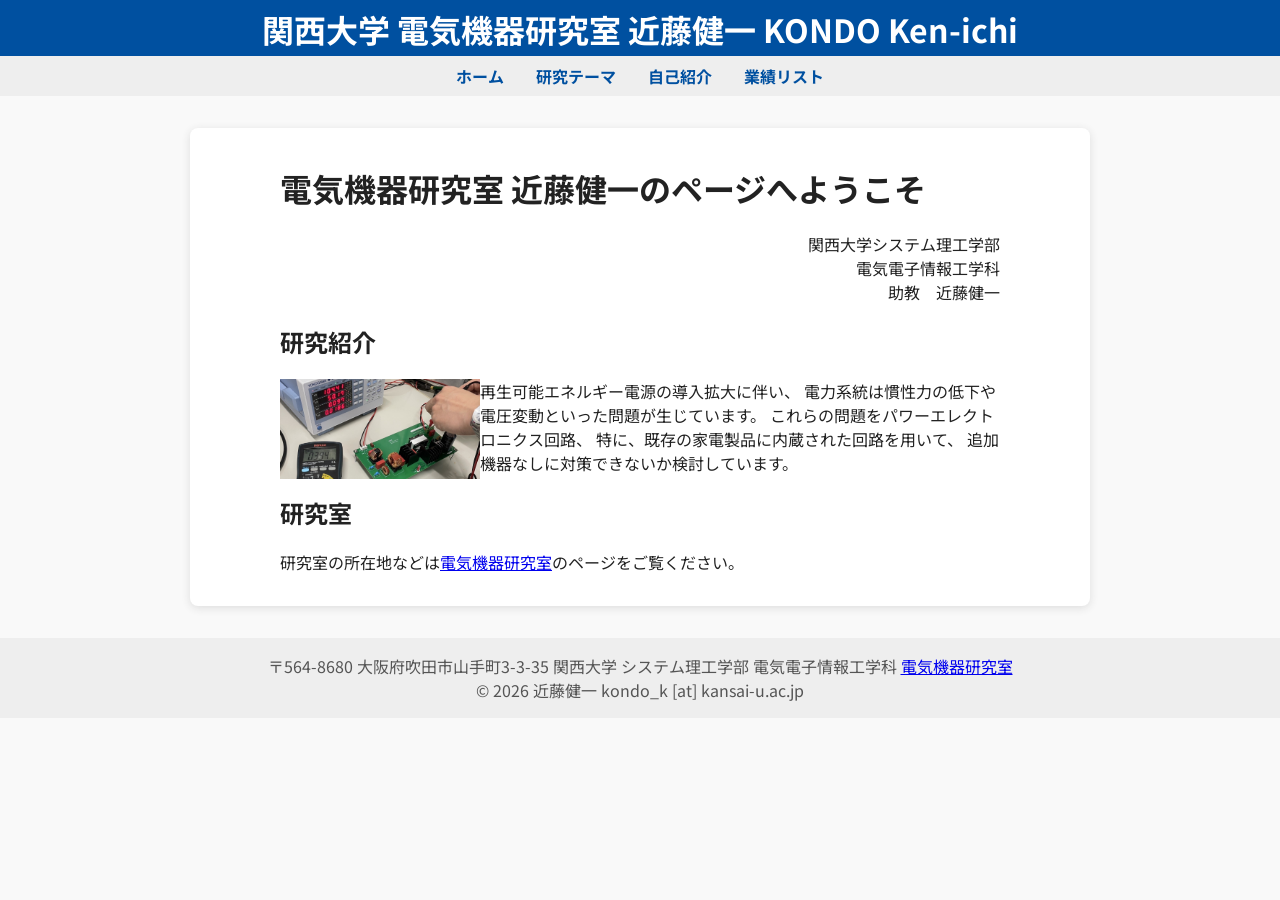
<file: index.html>
<!DOCTYPE html>
<html lang="ja-jp">
  <head>
    <meta charset="UTF-8">
    <meta name="viewport" content="width=device-width,initial-scale=1">
    <title> ホーム | 関西大学 電気機器研究室 近藤健一 KONDO Ken-ichi</title>
    <link href="https://fonts.googleapis.com/css?family=Noto+Sans+JP:400,700&display=swap" rel="stylesheet">
    <link rel="stylesheet" href="common.css">
  </head>
  <body>
    <div id="header-placeholder"></div>
    <div id="nav-placeholder"></div>
    <main>
      <h1>電気機器研究室 近藤健一のページへようこそ</h1>
      <p style="text-align:right">関西大学システム理工学部<br>
      電気電子情報工学科</br>
      助教　近藤健一<br>
      <h2>研究紹介</h2>
      <img src="IMG_0100.JPG" alt="実験風景の写真" style="width:200px;float:left;">
      <p>再生可能エネルギー電源の導入拡大に伴い、
      電力系統は慣性力の低下や電圧変動といった問題が生じています。
      これらの問題をパワーエレクトロニクス回路、
      特に、既存の家電製品に内蔵された回路を用いて、
      追加機器なしに対策できないか検討しています。</p>
      <h2 style="clear:both">研究室</h2>
      <p>研究室の所在地などは<a href="https://www2.itc.kansai-u.ac.jp/~ohashi/">電気機器研究室</a>のページをご覧ください。</p>
    </main>
    <div id="footer-placeholder"></div>
    <script src="common.js"></script>
  </body>
</html>
</file>
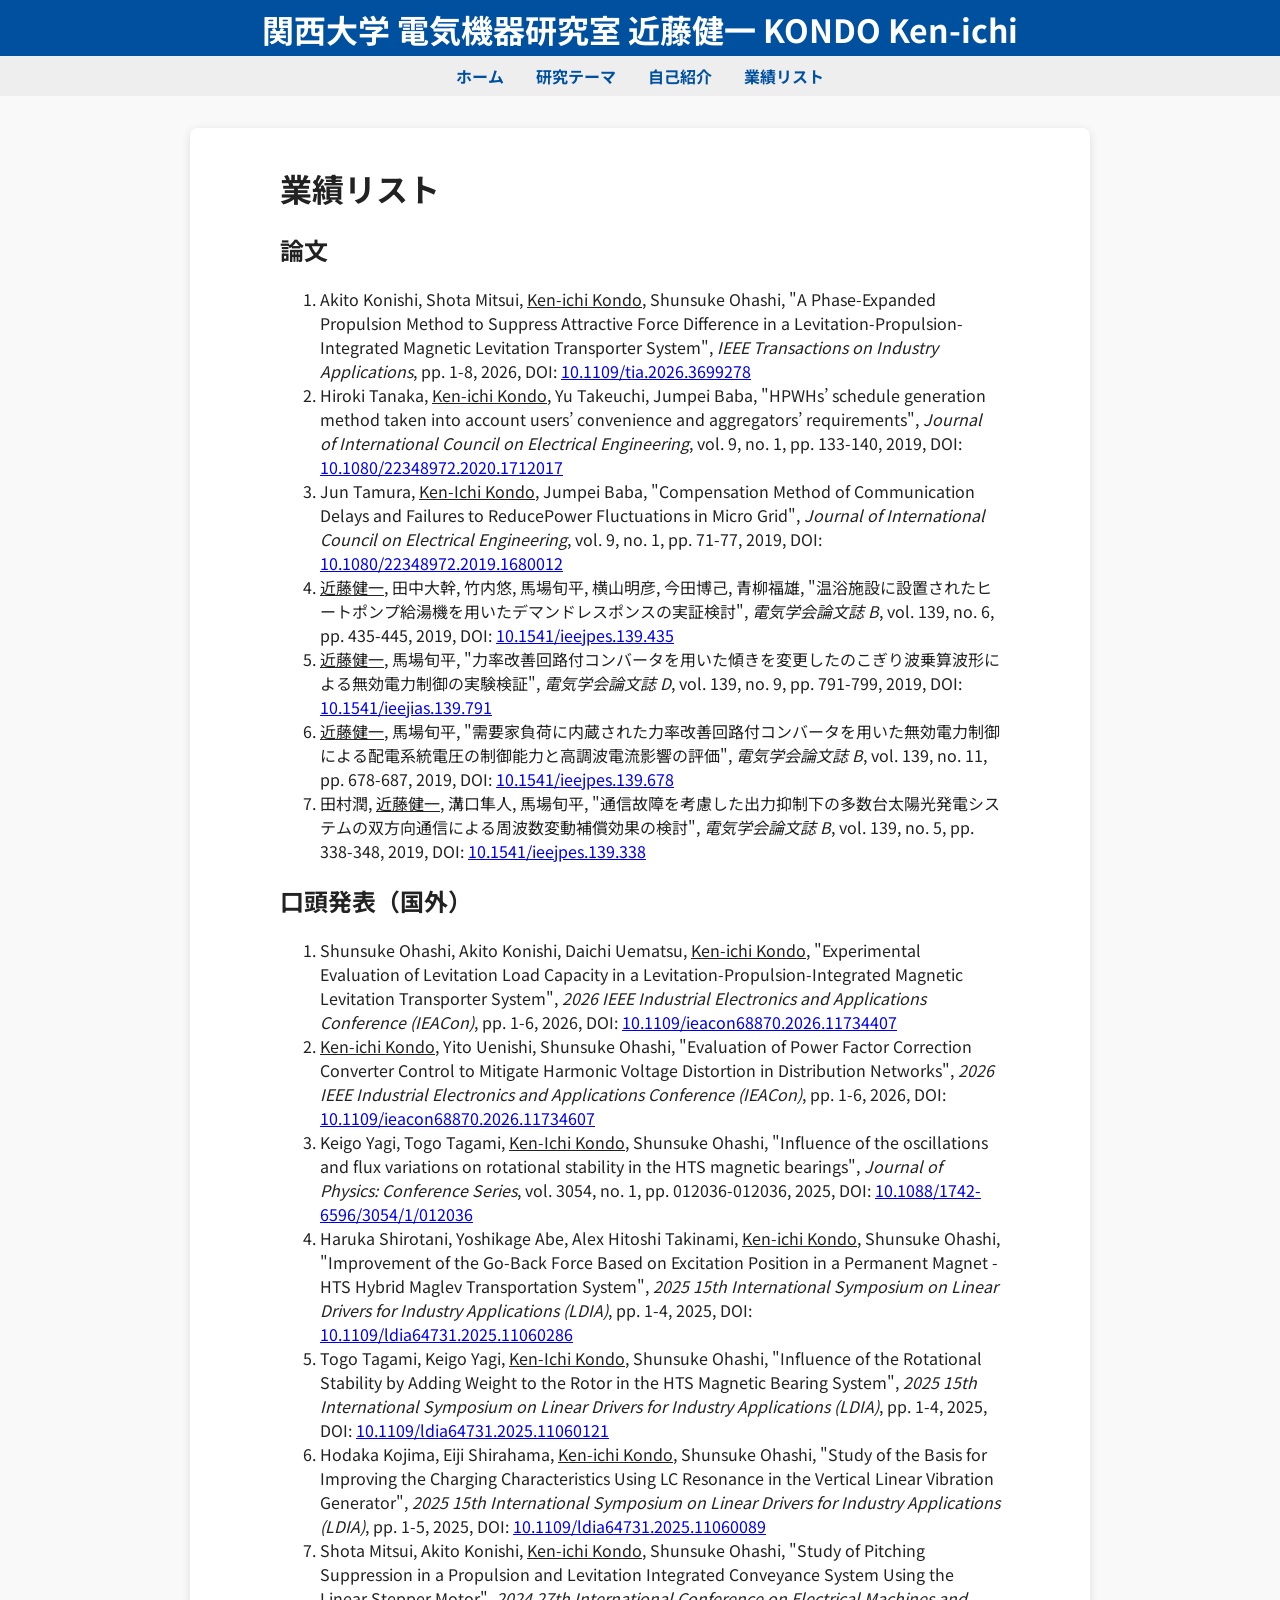
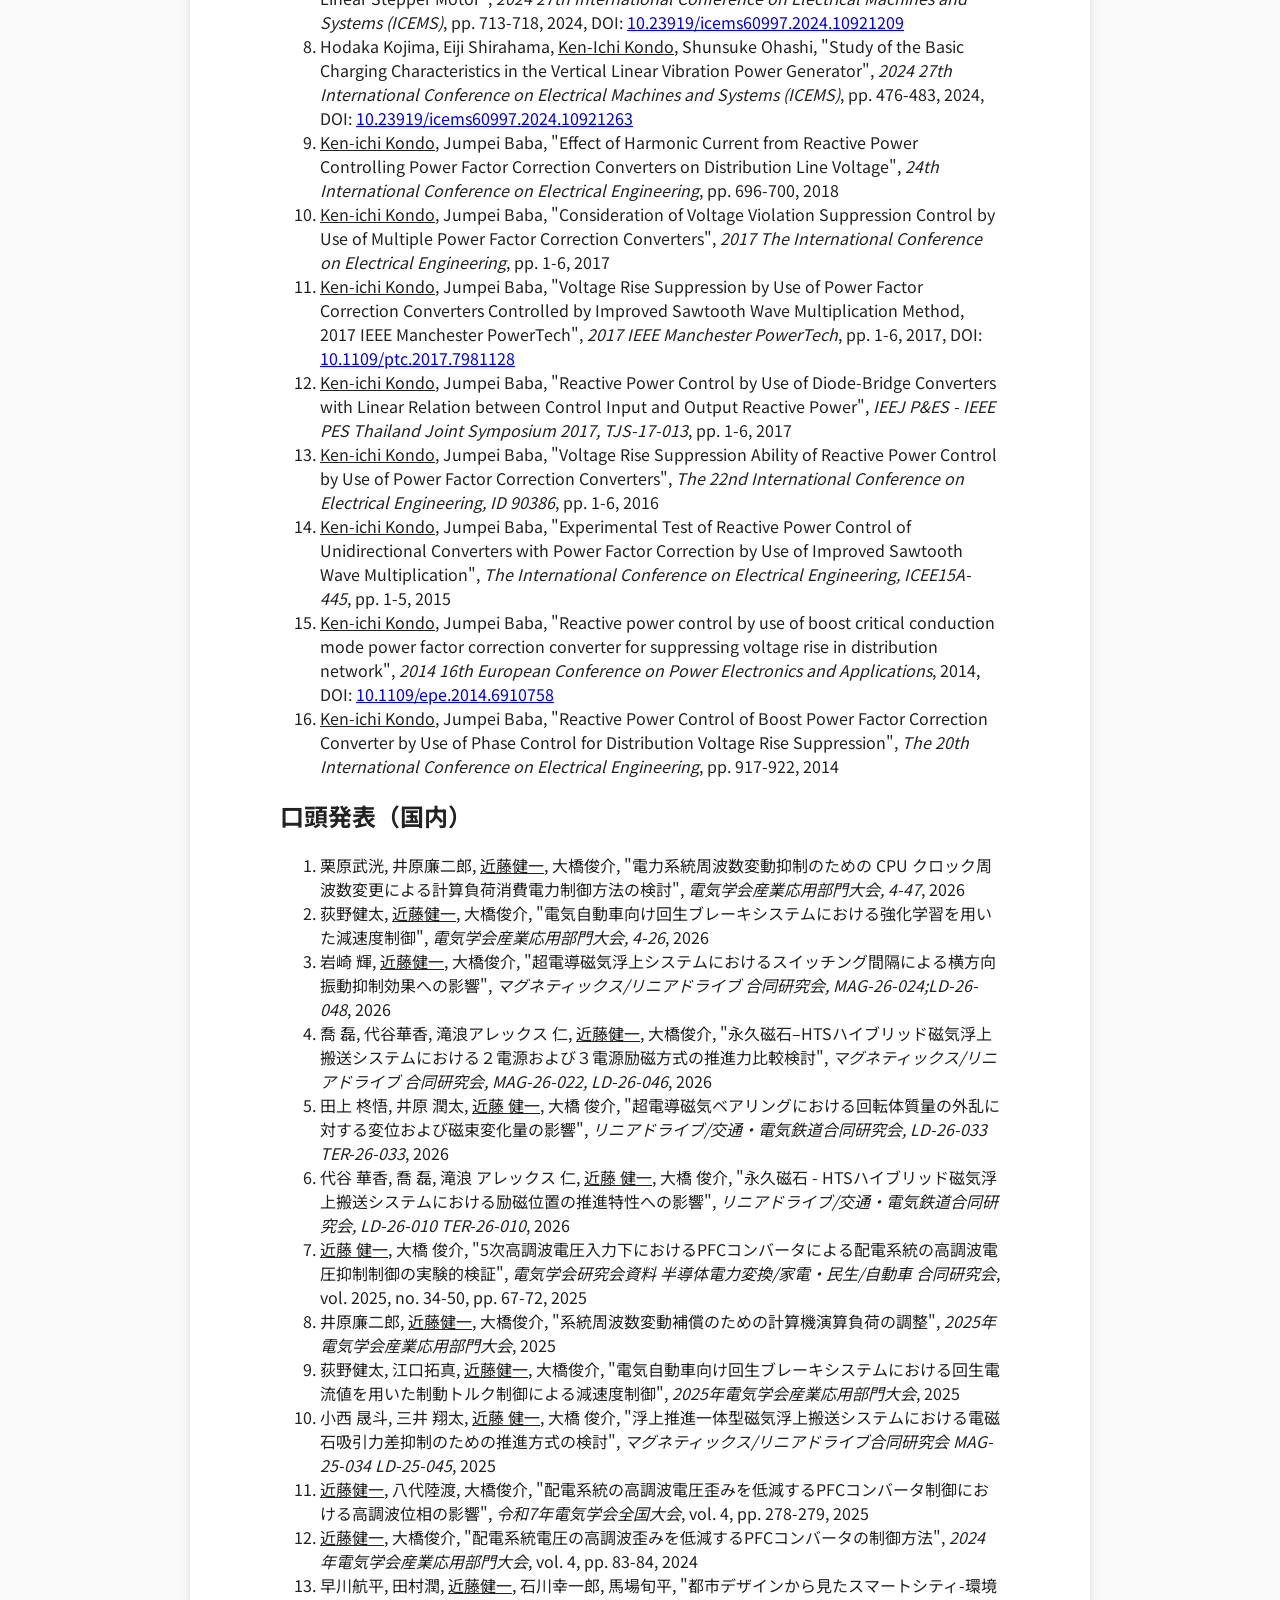
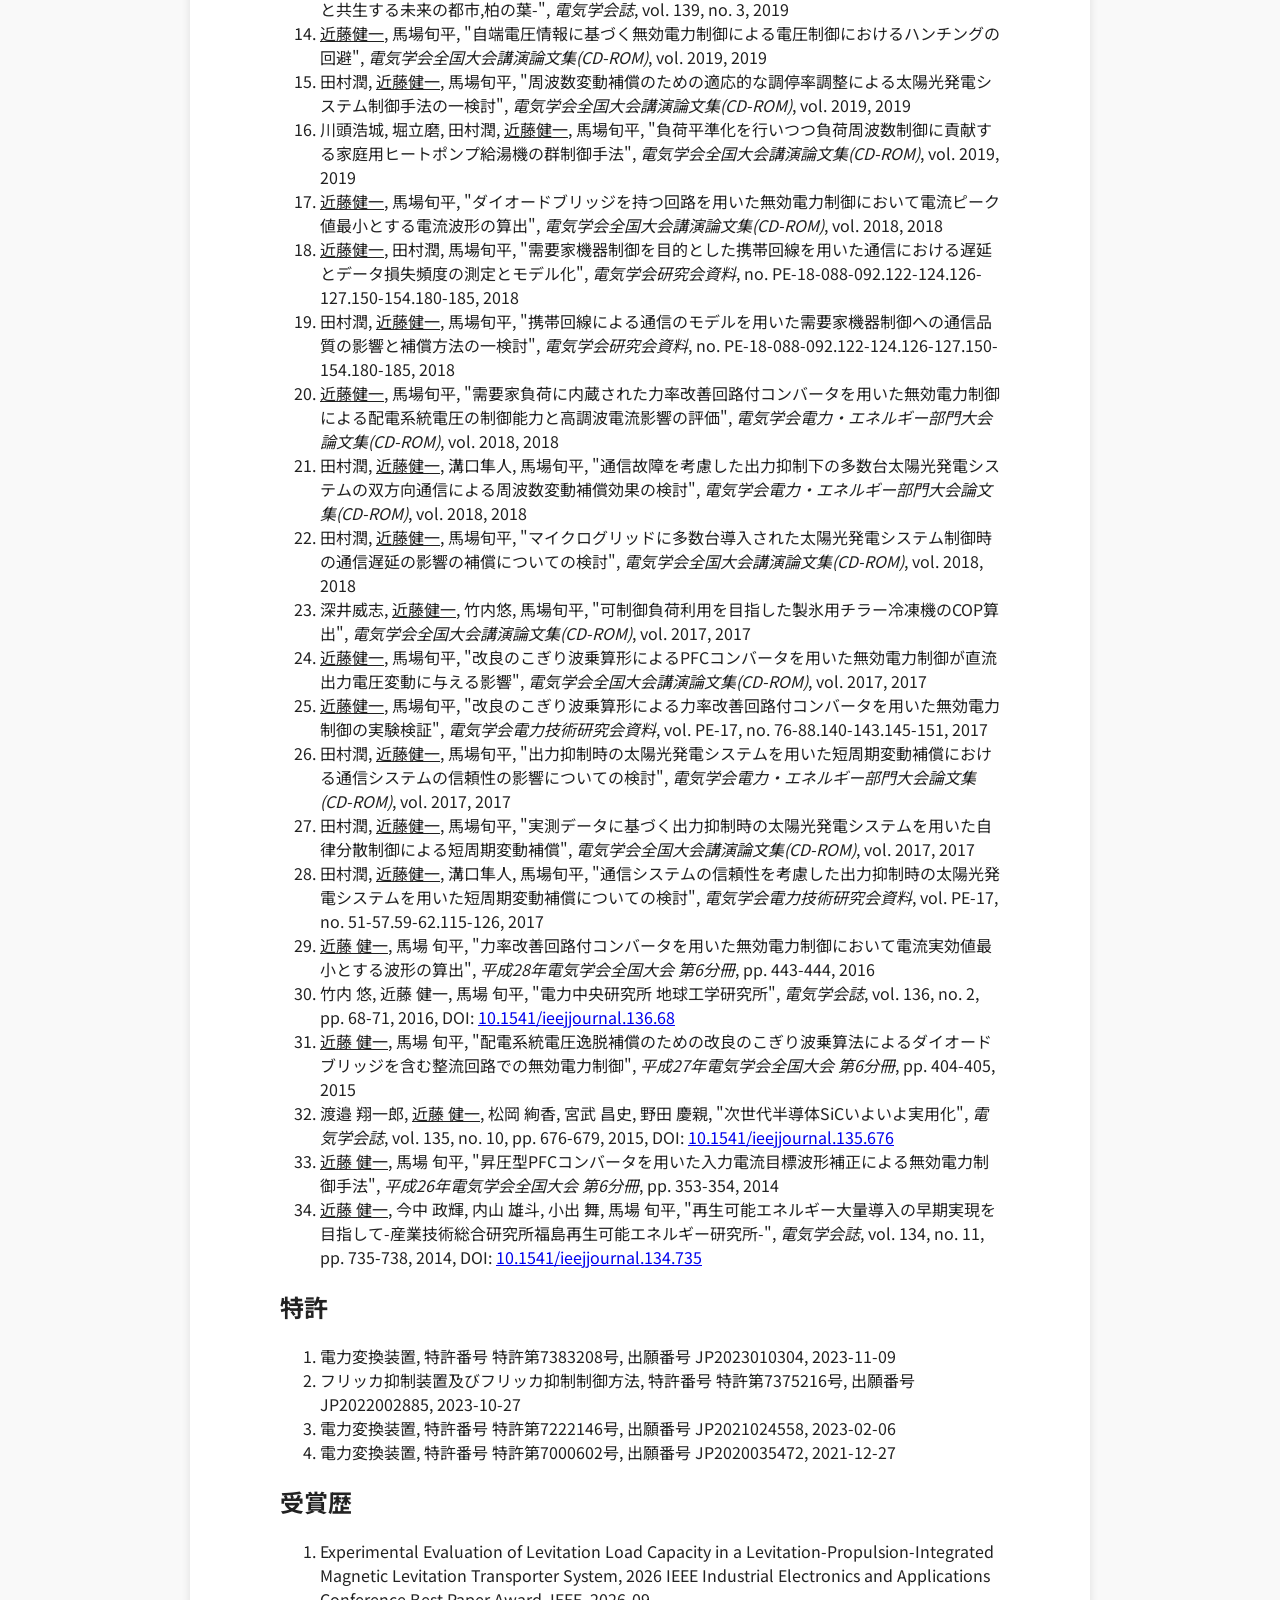
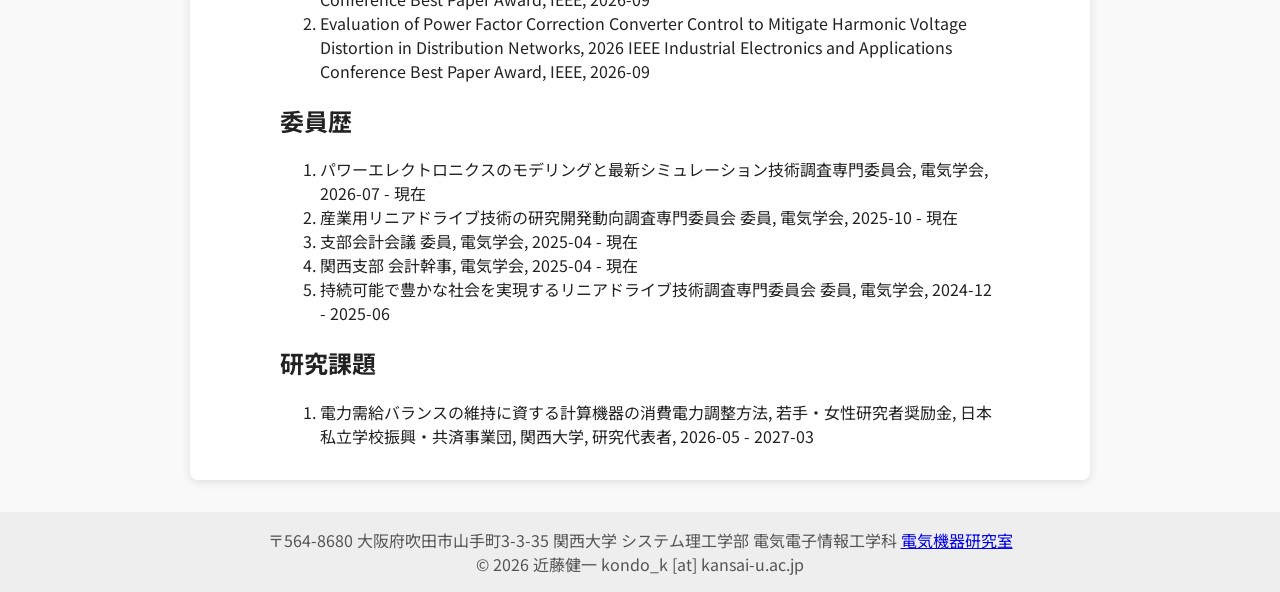
<file: publications.html>
<!DOCTYPE html>
<html lang="ja">
  <head>
    <meta charset="UTF-8">
    <meta name="viewport" content="width=device-width,initial-scale=1">
    <title>業績リスト | 関西大学 電気機器研究室 近藤健一 KONDO Ken-ichi</title>
    <link href="https://fonts.googleapis.com/css?family=Noto+Sans+JP:400,700&display=swap" rel="stylesheet">
    <link rel="stylesheet" href="common.css">
  </head>
  <body>
    <div id="header-placeholder"></div>
    <div id="nav-placeholder"></div>
    <main>
      <h1>業績リスト</h1>
      <section><h2>論文</h2>
        <ol>
          <li>Akito Konishi, Shota Mitsui, <u>Ken-ichi Kondo</u>, Shunsuke Ohashi, "A Phase-Expanded Propulsion Method to Suppress Attractive Force Difference in a Levitation-Propulsion-Integrated Magnetic Levitation Transporter System", <i>IEEE Transactions on Industry Applications</i>, pp. 1-8, 2026, DOI: <a href="https://doi.org/10.1109/tia.2026.3699278">10.1109/tia.2026.3699278</a></li>
          <li>Hiroki Tanaka, <u>Ken-ichi Kondo</u>, Yu Takeuchi, Jumpei Baba, "HPWHs’ schedule generation method taken into account users’ convenience and aggregators’ requirements", <i>Journal of International Council on Electrical Engineering</i>, vol. 9, no. 1, pp. 133-140, 2019, DOI: <a href="https://doi.org/10.1080/22348972.2020.1712017">10.1080/22348972.2020.1712017</a></li>
          <li>Jun Tamura, <u>Ken-Ichi Kondo</u>, Jumpei Baba, "Compensation Method of Communication Delays and Failures to ReducePower Fluctuations in Micro Grid", <i>Journal of International Council on Electrical Engineering</i>, vol. 9, no. 1, pp. 71-77, 2019, DOI: <a href="https://doi.org/10.1080/22348972.2019.1680012">10.1080/22348972.2019.1680012</a></li>
          <li><u>近藤健一</u>, 田中大幹, 竹内悠, 馬場旬平, 横山明彦, 今田博己, 青柳福雄, "温浴施設に設置されたヒートポンプ給湯機を用いたデマンドレスポンスの実証検討", <i>電気学会論文誌 B</i>, vol. 139, no. 6, pp. 435-445, 2019, DOI: <a href="https://doi.org/10.1541/ieejpes.139.435">10.1541/ieejpes.139.435</a></li>
          <li><u>近藤健一</u>, 馬場旬平, "力率改善回路付コンバータを用いた傾きを変更したのこぎり波乗算波形による無効電力制御の実験検証", <i>電気学会論文誌 D</i>, vol. 139, no. 9, pp. 791-799, 2019, DOI: <a href="https://doi.org/10.1541/ieejias.139.791">10.1541/ieejias.139.791</a></li>
          <li><u>近藤健一</u>, 馬場旬平, "需要家負荷に内蔵された力率改善回路付コンバータを用いた無効電力制御による配電系統電圧の制御能力と高調波電流影響の評価", <i>電気学会論文誌 B</i>, vol. 139, no. 11, pp. 678-687, 2019, DOI: <a href="https://doi.org/10.1541/ieejpes.139.678">10.1541/ieejpes.139.678</a></li>
          <li>田村潤, <u>近藤健一</u>, 溝口隼人, 馬場旬平, "通信故障を考慮した出力抑制下の多数台太陽光発電システムの双方向通信による周波数変動補償効果の検討", <i>電気学会論文誌 B</i>, vol. 139, no. 5, pp. 338-348, 2019, DOI: <a href="https://doi.org/10.1541/ieejpes.139.338">10.1541/ieejpes.139.338</a></li>
        </ol></section>
        <section><h2>口頭発表（国外）</h2>
          <ol>
            <li>Shunsuke Ohashi, Akito Konishi, Daichi Uematsu, <u>Ken-ichi Kondo</u>, "Experimental Evaluation of Levitation Load Capacity in a Levitation-Propulsion-Integrated Magnetic Levitation Transporter System", <i>2026 IEEE Industrial Electronics and Applications Conference (IEACon)</i>, pp. 1-6, 2026, DOI: <a href="https://doi.org/10.1109/ieacon68870.2026.11734407">10.1109/ieacon68870.2026.11734407</a></li>
            <li><u>Ken-ichi Kondo</u>, Yito Uenishi, Shunsuke Ohashi, "Evaluation of Power Factor Correction Converter Control to Mitigate Harmonic Voltage Distortion in Distribution Networks", <i>2026 IEEE Industrial Electronics and Applications Conference (IEACon)</i>, pp. 1-6, 2026, DOI: <a href="https://doi.org/10.1109/ieacon68870.2026.11734607">10.1109/ieacon68870.2026.11734607</a></li>
            <li>Keigo Yagi, Togo Tagami, <u>Ken-Ichi Kondo</u>, Shunsuke Ohashi, "Influence of the oscillations and flux variations on rotational stability in the HTS magnetic bearings", <i>Journal of Physics: Conference Series</i>, vol. 3054, no. 1, pp. 012036-012036, 2025, DOI: <a href="https://doi.org/10.1088/1742-6596/3054/1/012036">10.1088/1742-6596/3054/1/012036</a></li>
            <li>Haruka Shirotani, Yoshikage Abe, Alex Hitoshi Takinami, <u>Ken-ichi Kondo</u>, Shunsuke Ohashi, "Improvement of the Go-Back Force Based on Excitation Position in a Permanent Magnet - HTS Hybrid Maglev Transportation System", <i>2025 15th International Symposium on Linear Drivers for Industry Applications (LDIA)</i>, pp. 1-4, 2025, DOI: <a href="https://doi.org/10.1109/ldia64731.2025.11060286">10.1109/ldia64731.2025.11060286</a></li>
            <li>Togo Tagami, Keigo Yagi, <u>Ken-Ichi Kondo</u>, Shunsuke Ohashi, "Influence of the Rotational Stability by Adding Weight to the Rotor in the HTS Magnetic Bearing System", <i>2025 15th International Symposium on Linear Drivers for Industry Applications (LDIA)</i>, pp. 1-4, 2025, DOI: <a href="https://doi.org/10.1109/ldia64731.2025.11060121">10.1109/ldia64731.2025.11060121</a></li>
            <li>Hodaka Kojima, Eiji Shirahama, <u>Ken-ichi Kondo</u>, Shunsuke Ohashi, "Study of the Basis for Improving the Charging Characteristics Using LC Resonance in the Vertical Linear Vibration Generator", <i>2025 15th International Symposium on Linear Drivers for Industry Applications (LDIA)</i>, pp. 1-5, 2025, DOI: <a href="https://doi.org/10.1109/ldia64731.2025.11060089">10.1109/ldia64731.2025.11060089</a></li>
            <li>Shota Mitsui, Akito Konishi, <u>Ken-ichi Kondo</u>, Shunsuke Ohashi, "Study of Pitching Suppression in a Propulsion and Levitation Integrated Conveyance System Using the Linear Stepper Motor", <i>2024 27th International Conference on Electrical Machines and Systems (ICEMS)</i>, pp. 713-718, 2024, DOI: <a href="https://doi.org/10.23919/icems60997.2024.10921209">10.23919/icems60997.2024.10921209</a></li>
            <li>Hodaka Kojima, Eiji Shirahama, <u>Ken-Ichi Kondo</u>, Shunsuke Ohashi, "Study of the Basic Charging Characteristics in the Vertical Linear Vibration Power Generator", <i>2024 27th International Conference on Electrical Machines and Systems (ICEMS)</i>, pp. 476-483, 2024, DOI: <a href="https://doi.org/10.23919/icems60997.2024.10921263">10.23919/icems60997.2024.10921263</a></li>
            <li><u>Ken-ichi Kondo</u>, Jumpei Baba, "Effect of Harmonic Current from Reactive Power Controlling Power Factor Correction Converters on Distribution Line Voltage", <i>24th International Conference on Electrical Engineering</i>, pp. 696-700, 2018</li>
            <li><u>Ken-ichi Kondo</u>, Jumpei Baba, "Consideration of Voltage Violation Suppression Control by Use of Multiple Power Factor Correction Converters", <i>2017 The International Conference on Electrical Engineering</i>, pp. 1-6, 2017</li>
            <li><u>Ken-ichi Kondo</u>, Jumpei Baba, "Voltage Rise Suppression by Use of Power Factor Correction Converters Controlled by Improved Sawtooth Wave Multiplication Method, 2017 IEEE Manchester PowerTech", <i>2017 IEEE Manchester PowerTech</i>, pp. 1-6, 2017, DOI: <a href="https://doi.org/10.1109/ptc.2017.7981128">10.1109/ptc.2017.7981128</a></li>
            <li><u>Ken-ichi Kondo</u>, Jumpei Baba, "Reactive Power Control by Use of Diode-Bridge Converters with Linear Relation between Control Input and Output Reactive Power", <i>IEEJ P&amp;ES - IEEE PES Thailand Joint Symposium 2017, TJS-17-013</i>, pp. 1-6, 2017</li>
            <li><u>Ken-ichi Kondo</u>, Jumpei Baba, "Voltage Rise Suppression Ability of Reactive Power Control by Use of Power Factor Correction Converters", <i>The 22nd International Conference on Electrical Engineering, ID 90386</i>, pp. 1-6, 2016</li>
            <li><u>Ken-ichi Kondo</u>, Jumpei Baba, "Experimental Test of Reactive Power Control of Unidirectional Converters with Power Factor Correction by Use of Improved Sawtooth Wave Multiplication", <i>The International Conference on Electrical Engineering, ICEE15A-445</i>, pp. 1-5, 2015</li>
            <li><u>Ken-ichi Kondo</u>, Jumpei Baba, "Reactive power control by use of boost critical conduction mode power factor correction converter for suppressing voltage rise in distribution network", <i>2014 16th European Conference on Power Electronics and Applications</i>, 2014, DOI: <a href="https://doi.org/10.1109/epe.2014.6910758">10.1109/epe.2014.6910758</a></li>
            <li><u>Ken-ichi Kondo</u>, Jumpei Baba, "Reactive Power Control of Boost Power Factor Correction Converter by Use of Phase Control for Distribution Voltage Rise Suppression", <i>The 20th International Conference on Electrical Engineering</i>, pp. 917-922, 2014</li>
          </ol></section>
          <section><h2>口頭発表（国内）</h2>
            <ol>
              <li>栗原武洸, 井原廉二郎, <u>近藤健一</u>, 大橋俊介, "電力系統周波数変動抑制のための CPU クロック周波数変更による計算負荷消費電力制御方法の検討", <i>電気学会産業応用部門大会, 4-47</i>, 2026</li>
              <li>荻野健太, <u>近藤健一</u>, 大橋俊介, "電気自動車向け回生ブレーキシステムにおける強化学習を用いた減速度制御", <i>電気学会産業応用部門大会, 4-26</i>, 2026</li>
              <li>岩崎 輝, <u>近藤健一</u>, 大橋俊介, "超電導磁気浮上システムにおけるスイッチング間隔による横方向振動抑制効果への影響", <i>マグネティックス/リニアドライブ 合同研究会, MAG-26-024;LD-26-048</i>, 2026</li>
              <li>喬 磊, 代谷華香, 滝浪アレックス 仁, <u>近藤健一</u>, 大橋俊介, "永久磁石–HTSハイブリッド磁気浮上搬送システムにおける２電源および３電源励磁方式の推進力比較検討", <i>マグネティックス/リニアドライブ 合同研究会, MAG-26-022, LD-26-046</i>, 2026</li>
              <li>田上 柊悟, 井原 潤太, <u>近藤 健一</u>, 大橋 俊介, "超電導磁気ベアリングにおける回転体質量の外乱に対する変位および磁束変化量の影響", <i>リニアドライブ/交通・電気鉄道合同研究会, LD-26-033 TER-26-033</i>, 2026</li>
              <li>代谷 華香, 喬 磊, 滝浪 アレックス 仁, <u>近藤 健一</u>, 大橋 俊介, "永久磁石 - HTSハイブリッド磁気浮上搬送システムにおける励磁位置の推進特性への影響", <i>リニアドライブ/交通・電気鉄道合同研究会, LD-26-010 TER-26-010</i>, 2026</li>
              <li><u>近藤 健一</u>, 大橋 俊介, "5次高調波電圧入力下におけるPFCコンバータによる配電系統の高調波電圧抑制制御の実験的検証", <i>電気学会研究会資料 半導体電力変換/家電・民生/自動車 合同研究会</i>, vol. 2025, no. 34-50, pp. 67-72, 2025</li>
              <li>井原廉二郎, <u>近藤健一</u>, 大橋俊介, "系統周波数変動補償のための計算機演算負荷の調整", <i>2025年電気学会産業応用部門大会</i>, 2025</li>
              <li>荻野健太, 江口拓真, <u>近藤健一</u>, 大橋俊介, "電気自動車向け回生ブレーキシステムにおける回生電流値を用いた制動トルク制御による減速度制御", <i>2025年電気学会産業応用部門大会</i>, 2025</li>
              <li>小西 晟斗, 三井 翔太, <u>近藤 健一</u>, 大橋 俊介, "浮上推進一体型磁気浮上搬送システムにおける電磁石吸引力差抑制のための推進方式の検討", <i>マグネティックス/リニアドライブ合同研究会 MAG-25-034 LD-25-045</i>, 2025</li>
              <li><u>近藤健一</u>, 八代陸渡, 大橋俊介, "配電系統の高調波電圧歪みを低減するPFCコンバータ制御における高調波位相の影響", <i>令和7年電気学会全国大会</i>, vol. 4, pp. 278-279, 2025</li>
              <li><u>近藤健一</u>, 大橋俊介, "配電系統電圧の高調波歪みを低減するPFCコンバータの制御方法", <i>2024年電気学会産業応用部門大会</i>, vol. 4, pp. 83-84, 2024</li>
              <li>早川航平, 田村潤, <u>近藤健一</u>, 石川幸一郎, 馬場旬平, "都市デザインから見たスマートシティ-環境と共生する未来の都市,柏の葉-", <i>電気学会誌</i>, vol. 139, no. 3, 2019</li>
              <li><u>近藤健一</u>, 馬場旬平, "自端電圧情報に基づく無効電力制御による電圧制御におけるハンチングの回避", <i>電気学会全国大会講演論文集(CD-ROM)</i>, vol. 2019, 2019</li>
              <li>田村潤, <u>近藤健一</u>, 馬場旬平, "周波数変動補償のための適応的な調停率調整による太陽光発電システム制御手法の一検討", <i>電気学会全国大会講演論文集(CD-ROM)</i>, vol. 2019, 2019</li>
              <li>川頭浩城, 堀立磨, 田村潤, <u>近藤健一</u>, 馬場旬平, "負荷平準化を行いつつ負荷周波数制御に貢献する家庭用ヒートポンプ給湯機の群制御手法", <i>電気学会全国大会講演論文集(CD-ROM)</i>, vol. 2019, 2019</li>
              <li><u>近藤健一</u>, 馬場旬平, "ダイオードブリッジを持つ回路を用いた無効電力制御において電流ピーク値最小とする電流波形の算出", <i>電気学会全国大会講演論文集(CD-ROM)</i>, vol. 2018, 2018</li>
              <li><u>近藤健一</u>, 田村潤, 馬場旬平, "需要家機器制御を目的とした携帯回線を用いた通信における遅延とデータ損失頻度の測定とモデル化", <i>電気学会研究会資料</i>, no. PE-18-088-092.122-124.126-127.150-154.180-185, 2018</li>
              <li>田村潤, <u>近藤健一</u>, 馬場旬平, "携帯回線による通信のモデルを用いた需要家機器制御への通信品質の影響と補償方法の一検討", <i>電気学会研究会資料</i>, no. PE-18-088-092.122-124.126-127.150-154.180-185, 2018</li>
              <li><u>近藤健一</u>, 馬場旬平, "需要家負荷に内蔵された力率改善回路付コンバータを用いた無効電力制御による配電系統電圧の制御能力と高調波電流影響の評価", <i>電気学会電力・エネルギー部門大会論文集(CD-ROM)</i>, vol. 2018, 2018</li>
              <li>田村潤, <u>近藤健一</u>, 溝口隼人, 馬場旬平, "通信故障を考慮した出力抑制下の多数台太陽光発電システムの双方向通信による周波数変動補償効果の検討", <i>電気学会電力・エネルギー部門大会論文集(CD-ROM)</i>, vol. 2018, 2018</li>
              <li>田村潤, <u>近藤健一</u>, 馬場旬平, "マイクログリッドに多数台導入された太陽光発電システム制御時の通信遅延の影響の補償についての検討", <i>電気学会全国大会講演論文集(CD-ROM)</i>, vol. 2018, 2018</li>
              <li>深井威志, <u>近藤健一</u>, 竹内悠, 馬場旬平, "可制御負荷利用を目指した製氷用チラー冷凍機のCOP算出", <i>電気学会全国大会講演論文集(CD-ROM)</i>, vol. 2017, 2017</li>
              <li><u>近藤健一</u>, 馬場旬平, "改良のこぎり波乗算形によるPFCコンバータを用いた無効電力制御が直流出力電圧変動に与える影響", <i>電気学会全国大会講演論文集(CD-ROM)</i>, vol. 2017, 2017</li>
              <li><u>近藤健一</u>, 馬場旬平, "改良のこぎり波乗算形による力率改善回路付コンバータを用いた無効電力制御の実験検証", <i>電気学会電力技術研究会資料</i>, vol. PE-17, no. 76-88.140-143.145-151, 2017</li>
              <li>田村潤, <u>近藤健一</u>, 馬場旬平, "出力抑制時の太陽光発電システムを用いた短周期変動補償における通信システムの信頼性の影響についての検討", <i>電気学会電力・エネルギー部門大会論文集(CD-ROM)</i>, vol. 2017, 2017</li>
              <li>田村潤, <u>近藤健一</u>, 馬場旬平, "実測データに基づく出力抑制時の太陽光発電システムを用いた自律分散制御による短周期変動補償", <i>電気学会全国大会講演論文集(CD-ROM)</i>, vol. 2017, 2017</li>
              <li>田村潤, <u>近藤健一</u>, 溝口隼人, 馬場旬平, "通信システムの信頼性を考慮した出力抑制時の太陽光発電システムを用いた短周期変動補償についての検討", <i>電気学会電力技術研究会資料</i>, vol. PE-17, no. 51-57.59-62.115-126, 2017</li>
              <li><u>近藤 健一</u>, 馬場 旬平, "力率改善回路付コンバータを用いた無効電力制御において電流実効値最小とする波形の算出", <i>平成28年電気学会全国大会 第6分冊</i>, pp. 443-444, 2016</li>
              <li>竹内 悠, 近藤 健一, 馬場 旬平, "電力中央研究所 地球工学研究所", <i>電気学会誌</i>, vol. 136, no. 2, pp. 68-71, 2016, DOI: <a href="https://doi.org/10.1541/ieejjournal.136.68">10.1541/ieejjournal.136.68</a></li>
              <li><u>近藤 健一</u>, 馬場 旬平, "配電系統電圧逸脱補償のための改良のこぎり波乗算法によるダイオードブリッジを含む整流回路での無効電力制御", <i>平成27年電気学会全国大会 第6分冊</i>, pp. 404-405, 2015</li>
              <li>渡邉 翔一郎, <u>近藤 健一</u>, 松岡 絢香, 宮武 昌史, 野田 慶親, "次世代半導体SiCいよいよ実用化", <i>電気学会誌</i>, vol. 135, no. 10, pp. 676-679, 2015, DOI: <a href="https://doi.org/10.1541/ieejjournal.135.676">10.1541/ieejjournal.135.676</a></li>
              <li><u>近藤 健一</u>, 馬場 旬平, "昇圧型PFCコンバータを用いた入力電流目標波形補正による無効電力制御手法", <i>平成26年電気学会全国大会 第6分冊</i>, pp. 353-354, 2014</li>
              <li><u>近藤 健一</u>, 今中 政輝, 内山 雄斗, 小出 舞, 馬場 旬平, "再生可能エネルギー大量導入の早期実現を目指して-産業技術総合研究所福島再生可能エネルギー研究所-", <i>電気学会誌</i>, vol. 134, no. 11, pp. 735-738, 2014, DOI: <a href="https://doi.org/10.1541/ieejjournal.134.735">10.1541/ieejjournal.134.735</a></li>
            </ol></section>
            <section><h2>特許</h2>
              <ol>
                <li>電力変換装置, 特許番号 特許第7383208号, 出願番号 JP2023010304, 2023-11-09</li>
                <li>フリッカ抑制装置及びフリッカ抑制制御方法, 特許番号 特許第7375216号, 出願番号 JP2022002885, 2023-10-27</li>
                <li>電力変換装置, 特許番号 特許第7222146号, 出願番号 JP2021024558, 2023-02-06</li>
                <li>電力変換装置, 特許番号 特許第7000602号, 出願番号 JP2020035472, 2021-12-27</li>
              </ol></section>
              <section><h2>受賞歴</h2>
                <ol>
                  <li>Experimental Evaluation of Levitation Load Capacity in a Levitation-Propulsion-Integrated Magnetic Levitation Transporter System, 2026 IEEE Industrial Electronics and Applications Conference Best Paper Award, IEEE, 2026-09</li>
                  <li>Evaluation of Power Factor Correction Converter Control to Mitigate Harmonic Voltage Distortion in Distribution Networks, 2026 IEEE Industrial Electronics and Applications Conference Best Paper Award, IEEE, 2026-09</li>
                </ol></section>
                <section><h2>委員歴</h2>
                  <ol>
                    <li>パワーエレクトロニクスのモデリングと最新シミュレーション技術調査専門委員会, 電気学会, 2026-07 - 現在</li>
                    <li>産業用リニアドライブ技術の研究開発動向調査専門委員会 委員, 電気学会, 2025-10 - 現在</li>
                    <li>支部会計会議 委員, 電気学会, 2025-04 - 現在</li>
                    <li>関西支部 会計幹事, 電気学会, 2025-04 - 現在</li>
                    <li>持続可能で豊かな社会を実現するリニアドライブ技術調査専門委員会 委員, 電気学会, 2024-12 - 2025-06</li>
                  </ol></section>
                  <section><h2>研究課題</h2>
                    <ol>
                      <li>電力需給バランスの維持に資する計算機器の消費電力調整方法, 若手・女性研究者奨励金, 日本私立学校振興・共済事業団, 関西大学, 研究代表者, 2026-05 - 2027-03</li>
                    </ol></section>
    </main>
    <div id="footer-placeholder"></div>
    <script src="common.js"></script>
  </body>
</html>
</file>
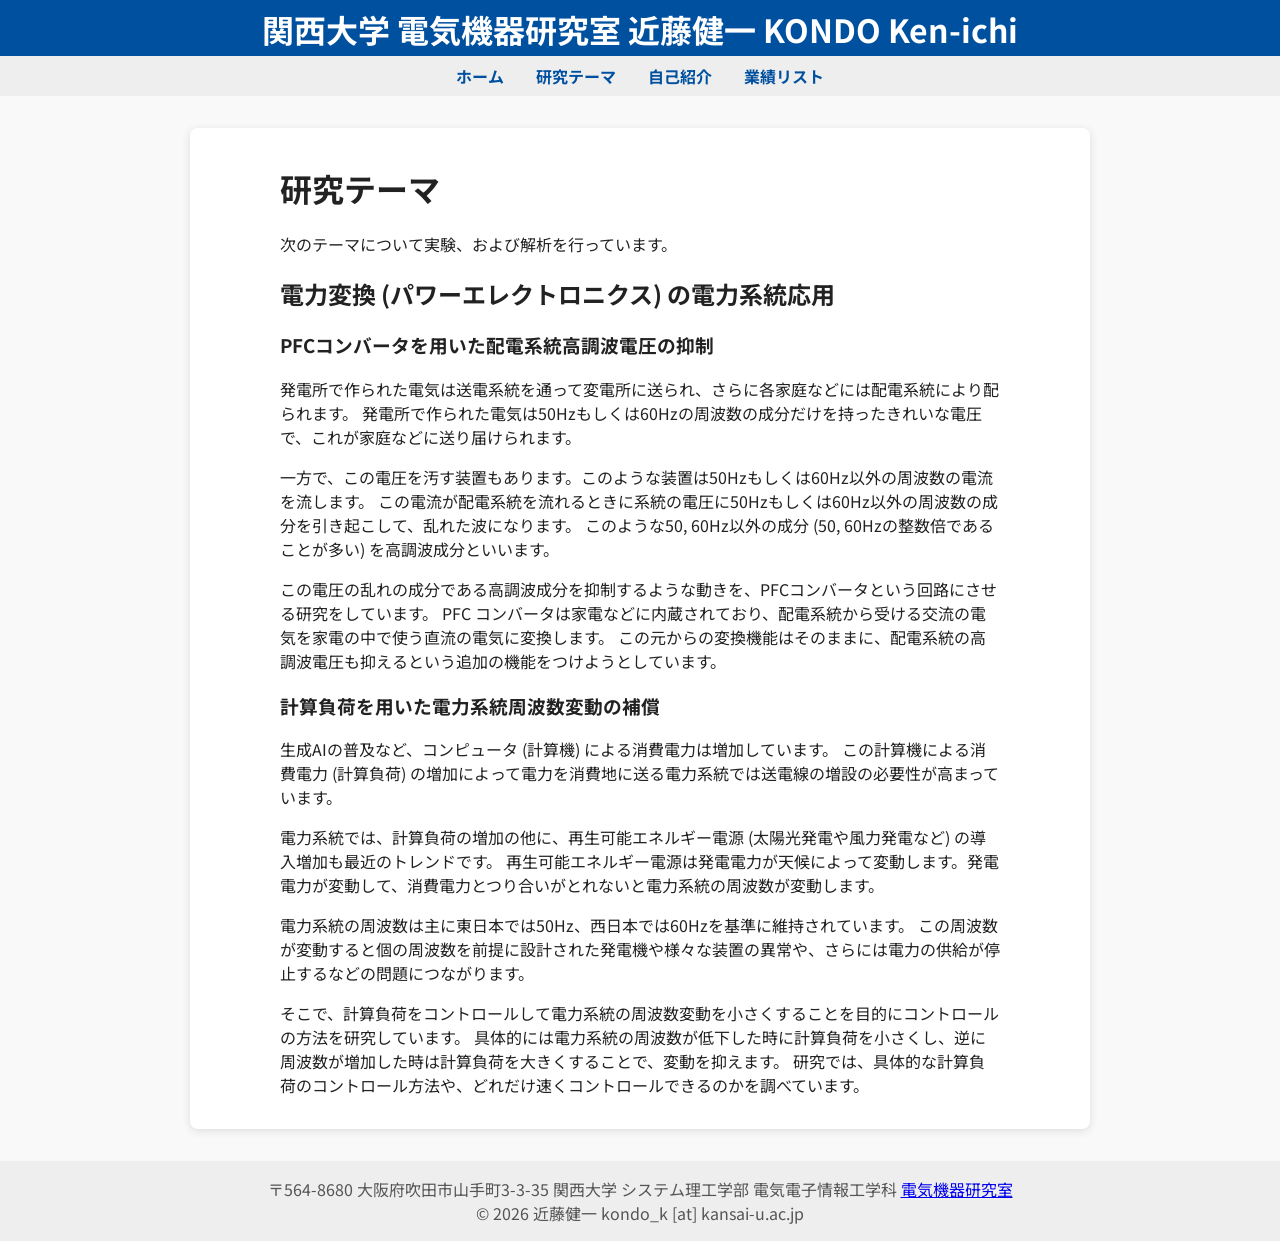
<file: research.html>
<!DOCTYPE html>
<html lang="ja">
  <head>
    <meta charset="UTF-8">
    <meta name="viewport" content="width=device-width,initial-scale=1">
    <title>研究テーマ | 関西大学 電気機器研究室 近藤健一 KONDO Ken-ichi</title>
    <link href="https://fonts.googleapis.com/css?family=Noto+Sans+JP:400,700&display=swap" rel="stylesheet">
    <link rel="stylesheet" href="common.css">
  </head>
  <body>
    <div id="header-placeholder"></div>
    <div id="nav-placeholder"></div>
    <main>
      <h1>研究テーマ</h1>
      <p>次のテーマについて実験、および解析を行っています。</p>
      <h2>電力変換 (パワーエレクトロニクス) の電力系統応用</h2>
      <h3>PFCコンバータを用いた配電系統高調波電圧の抑制</h3>
      <p>発電所で作られた電気は送電系統を通って変電所に送られ、さらに各家庭などには配電系統により配られます。
      発電所で作られた電気は50Hzもしくは60Hzの周波数の成分だけを持ったきれいな電圧で、これが家庭などに送り届けられます。</p>
      <p>一方で、この電圧を汚す装置もあります。このような装置は50Hzもしくは60Hz以外の周波数の電流を流します。
      この電流が配電系統を流れるときに系統の電圧に50Hzもしくは60Hz以外の周波数の成分を引き起こして、乱れた波になります。
      このような50, 60Hz以外の成分 (50, 60Hzの整数倍であることが多い) を高調波成分といいます。</p>
      <p>この電圧の乱れの成分である高調波成分を抑制するような動きを、PFCコンバータという回路にさせる研究をしています。
      PFC コンバータは家電などに内蔵されており、配電系統から受ける交流の電気を家電の中で使う直流の電気に変換します。
      この元からの変換機能はそのままに、配電系統の高調波電圧も抑えるという追加の機能をつけようとしています。</p>
      <h3>計算負荷を用いた電力系統周波数変動の補償</h3>
      <p>生成AIの普及など、コンピュータ (計算機) による消費電力は増加しています。
      この計算機による消費電力 (計算負荷) の増加によって電力を消費地に送る電力系統では送電線の増設の必要性が高まっています。</p>
      <p>電力系統では、計算負荷の増加の他に、再生可能エネルギー電源 (太陽光発電や風力発電など) の導入増加も最近のトレンドです。
      再生可能エネルギー電源は発電電力が天候によって変動します。発電電力が変動して、消費電力とつり合いがとれないと電力系統の周波数が変動します。</p>
      <p>電力系統の周波数は主に東日本では50Hz、西日本では60Hzを基準に維持されています。
      この周波数が変動すると個の周波数を前提に設計された発電機や様々な装置の異常や、さらには電力の供給が停止するなどの問題につながります。</p>
      <p>そこで、計算負荷をコントロールして電力系統の周波数変動を小さくすることを目的にコントロールの方法を研究しています。
      具体的には電力系統の周波数が低下した時に計算負荷を小さくし、逆に周波数が増加した時は計算負荷を大きくすることで、変動を抑えます。
      研究では、具体的な計算負荷のコントロール方法や、どれだけ速くコントロールできるのかを調べています。</p>
    </main>
    <div id="footer-placeholder"></div>
    <script src="common.js"></script>
  </body>
</html>
</file>
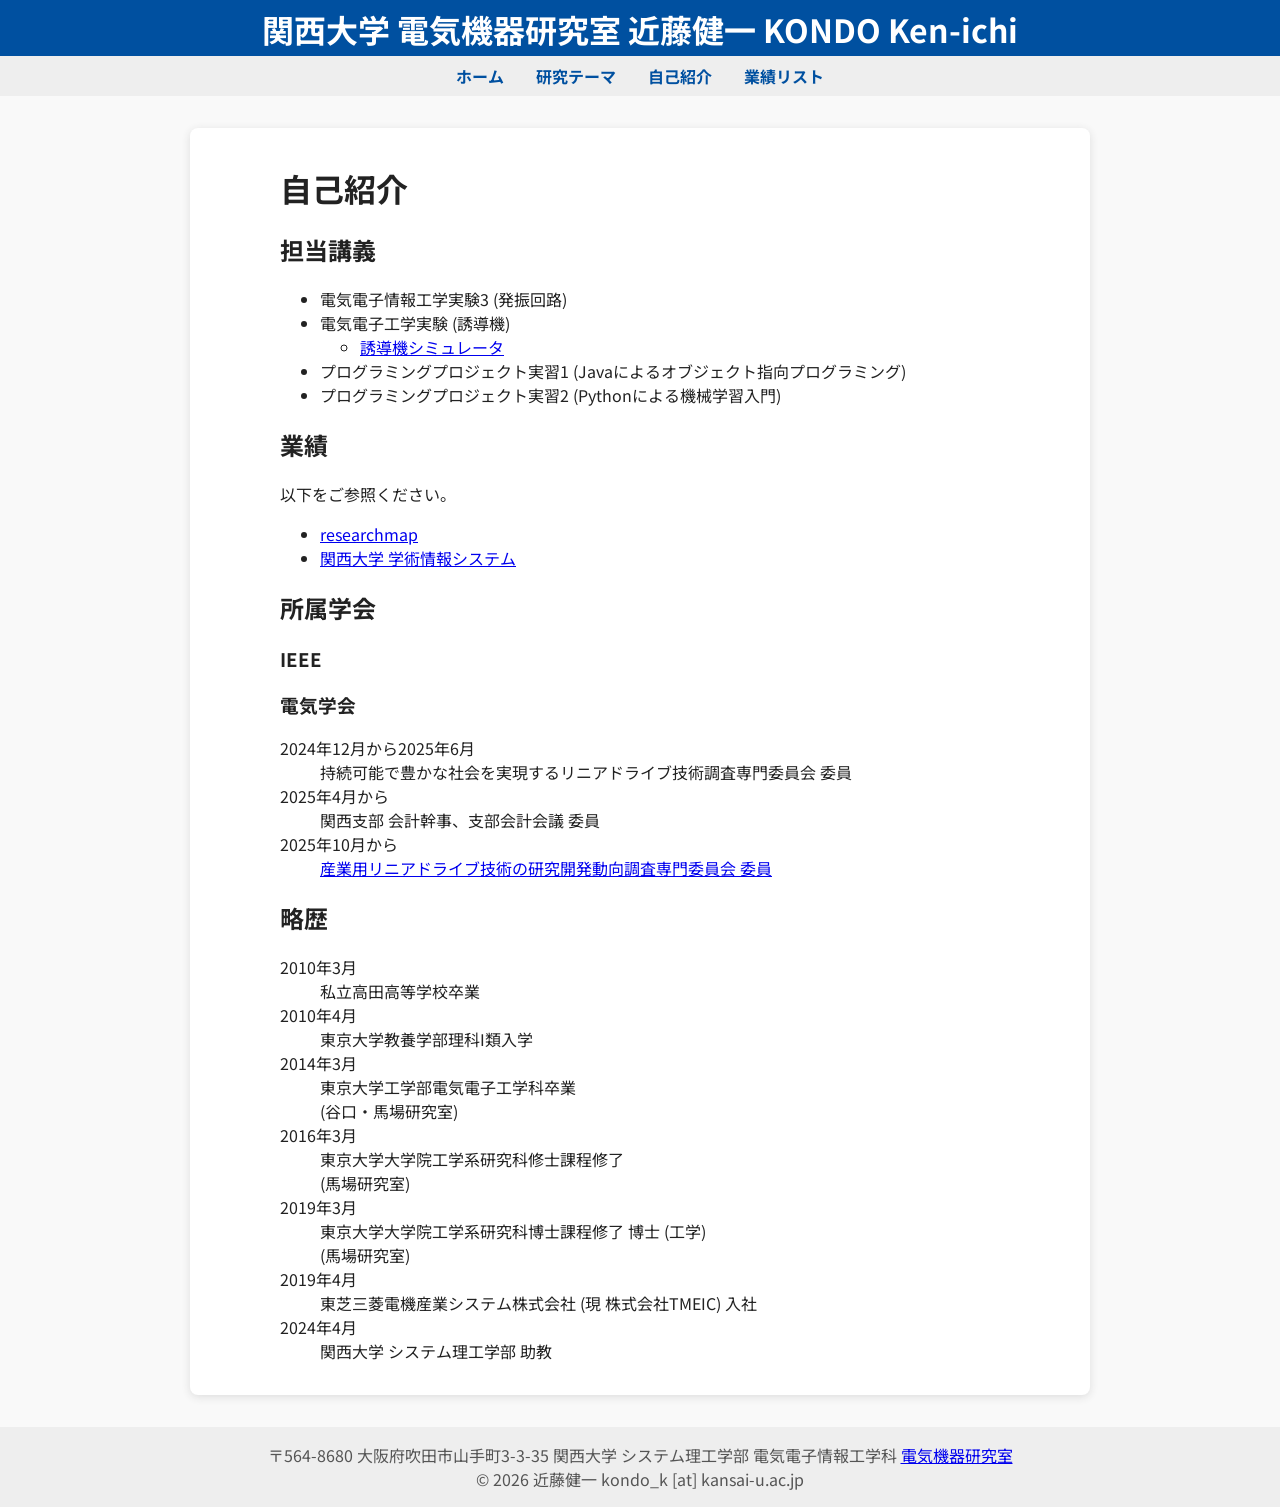
<file: self-intro.html>
<!DOCTYPE html>
<html lang="ja">
<head>
  <meta charset="UTF-8">
  <meta name="viewport" content="width=device-width,initial-scale=1">
  <title>自己紹介 | 関西大学 電気機器研究室</title>
  <link href="https://fonts.googleapis.com/css?family=Noto+Sans+JP:400,700&display=swap" rel="stylesheet">
  <link rel="stylesheet" href="common.css">
</head>
<body>
  <div id="header-placeholder"></div>
  <div id="nav-placeholder"></div>
  <main>
    <h1>自己紹介</h1>
    <h2>担当講義</h2>
    <ul>
      <!--<li>電気電子情報工学実験1・2 (トランジスタとFET)</li>-->
      <li>電気電子情報工学実験3 (発振回路)</li>
      <li>電気電子工学実験 (誘導機)</li>
      <ul>
        <li><a href="https://pkeisrebpys.github.io/induction-motor-simulator/">誘導機シミュレータ</a></li>
      </ul>
      <li>プログラミングプロジェクト実習1 (Javaによるオブジェクト指向プログラミング)</li>
      <li>プログラミングプロジェクト実習2 (Pythonによる機械学習入門)</li>
    </ul>
    <h2>業績</h2>
    <p>以下をご参照ください。</p>
    <ul>
      <li><a href="https://researchmap.jp/kondo_ken-ichi?lang=ja">researchmap</a></li>
      <li><a href="https://kugakujo.kansai-u.ac.jp/html/100000890_ja.html">関西大学 学術情報システム</a></li>
    </ul>
    <h2>所属学会</h2>
    <h3>IEEE</h3>
    <h3>電気学会</h3>
    <dl>
      <dt>2024年12月から2025年6月</dt><dd>持続可能で豊かな社会を実現するリニアドライブ技術調査専門委員会 委員</dd>
      <dt>2025年4月から<span hidden>2027年3月</span></dt><dd>関西支部 会計幹事、支部会計会議 委員</dd>
      <dt>2025年10月から<span hidden>2028年9月</span></dt><dd><a href="http://www2.iee.or.jp/~dld/members.html#DLD1169">産業用リニアドライブ技術の研究開発動向調査専門委員会 委員</a></dd>
      <span hidden><dt>2026年7月から<span hidden>2029年6月</span></dt><dd><a href="http://www2.iee.or.jp/~dspc/activities.html">パワーエレクトロニクスのモデリングと最新シミュレーション技術調査専門委員会 委員</a></dd></span>
    </dl>
    <h2>略歴</h2>
    <dl>
      <dt>2010年3月</dt><dd>私立高田高等学校卒業</dd>
      <dt>2010年4月</dt><dd>東京大学教養学部理科I類入学</dd>
      <dt>2014年3月</dt><dd>東京大学工学部電気電子工学科卒業<br>(谷口・馬場研究室)</dd>
      <dt>2016年3月</dt><dd>東京大学大学院工学系研究科修士課程修了<br>(馬場研究室)</dd>
      <dt>2019年3月</dt><dd>東京大学大学院工学系研究科博士課程修了 博士 (工学)<br>(馬場研究室)</dd>
      <dt>2019年4月</dt><dd>東芝三菱電機産業システム株式会社 (現 株式会社TMEIC) 入社</dd>
      <dt>2024年4月</dt><dd>関西大学 システム理工学部 助教</dd>
    </dl>
  </main>
  <div id="footer-placeholder"></div>
  <script src="common.js"></script>
</body>
</html>
</file>
<file: common.css>
body { font-family: 'Noto Sans JP', 'Yu Gothic', sans-serif; margin: 0; background: #f9f9f9; color: #222; }
header { background: #0050a0; color: #fff; padding: 0.2em 0 0 0; text-align: center; }
header h1, header p {
  margin: 0;
  padding: 0.1em 0;
}
.nav-toggle {
  display: none;
  background: #0050a0;
  color: #fff;
  border-radius: 2px;
  font-size: 1em;
  text-align: left;
  padding: 0.2em;
  margin: 0em;
  width:100%;
  cursor: pointer;
  z-index: 1001;
}
nav {
  background: #eee;
  display: flex;
  flex-wrap: wrap;
  justify-content: center;
  transition: max-height 0.3s;
}
nav a {
  margin: 0.5em 1em;
  color: #0050a0;
  text-decoration: none;
  font-weight: bold;
}
nav a:hover {
  text-decoration: underline;
}
main {
  max-width: 900px;
  margin: 2em auto;
  padding: 1em min(10%, 90px);
  box-sizing: border-box;
  background: #fff;
  border-radius: 8px;
  box-shadow: 0 2px 8px #ddd;
}
footer {
  background: #eee;
  color: #555;
  text-align: center;
  padding: 1em;
  margin-top: 2em;
}
footer p {
  margin: 0;
}
@media (max-width: 600px) {
  .nav-toggle {
    display: block;
  }
  nav {
    flex-direction: column;
    max-height: 0;
    overflow: hidden;
    position: static;
    background: #eee;
    z-index: 1000;
    box-shadow: 0 2px 8px #bbb;
  }
  nav.show {
    max-height: 500px;
    padding-bottom: 1em;
  }
  main {
    margin: 1em; padding: 0.5em;
  }
}
.correct {
  color: red;
  font-weight: bold;
  display: none;
}
</file>
